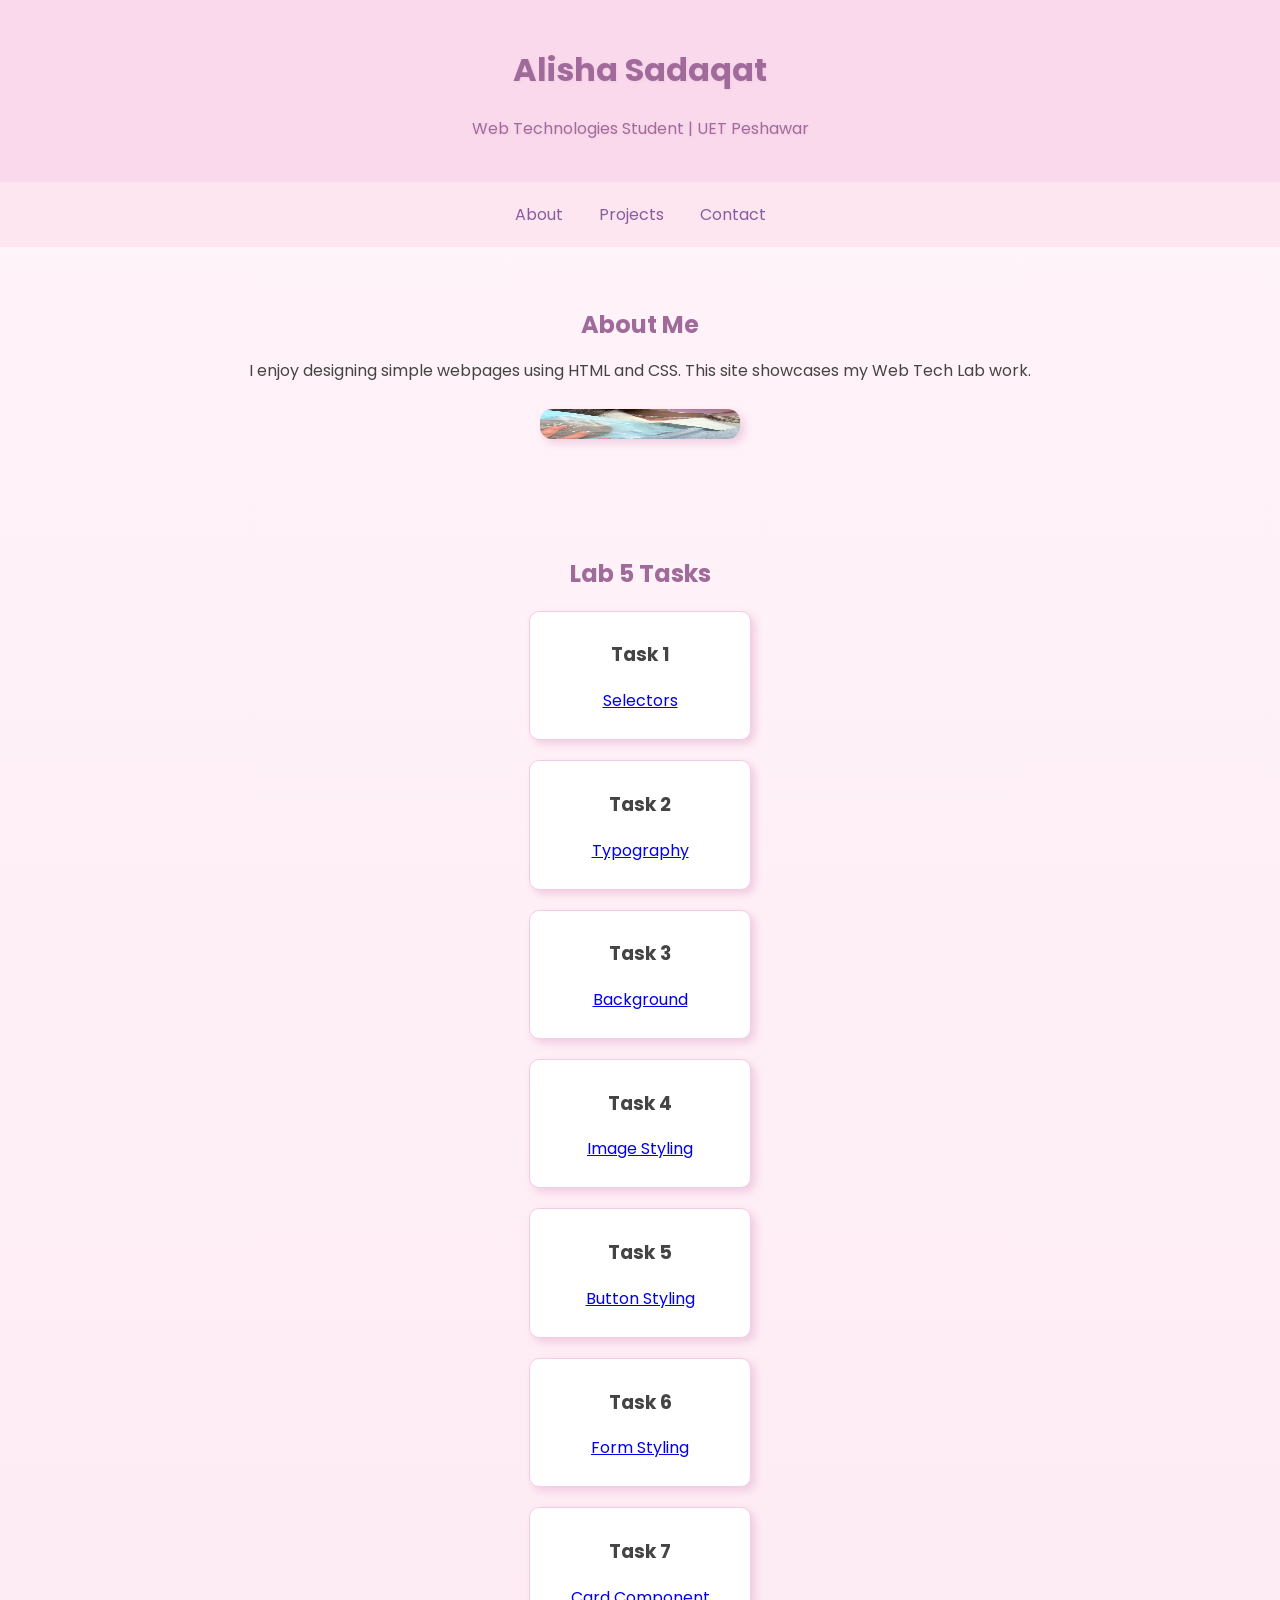
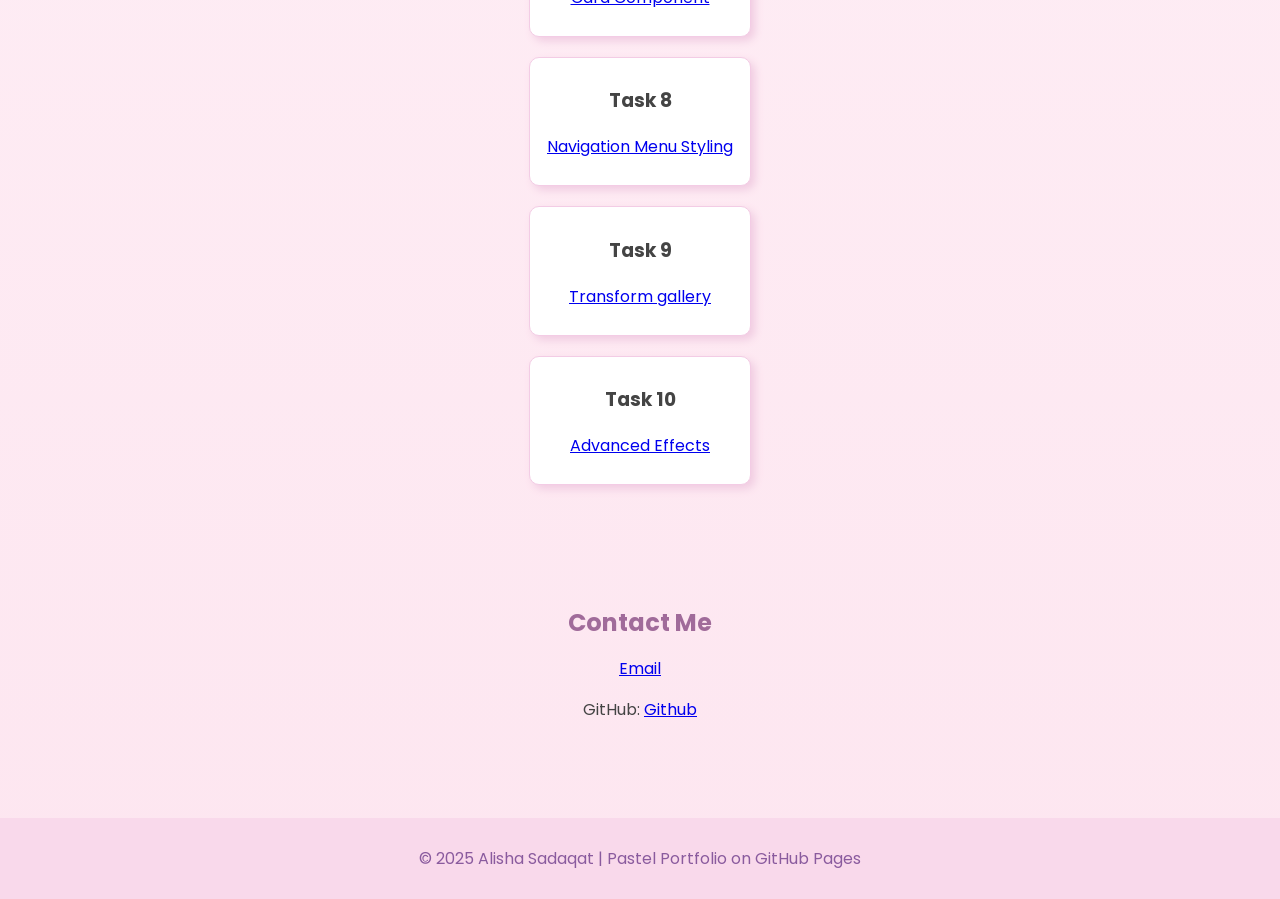
<file: index.html>
<!DOCTYPE html>
<html lang="en">
<head>
  <meta charset="UTF-8">
  <title>My GitHub Portfolio</title>
  <link href="https://fonts.googleapis.com/css2?family=Poppins:wght@400;500&family=Playfair+Display&display=swap" rel="stylesheet">
  <link rel="stylesheet" href="style.css">
</head>
<body>
  <header>
    <h1>Alisha Sadaqat</h1>
    <p>Web Technologies Student | UET Peshawar</p>
  </header>

  <nav>
    <a href="#about">About</a>
    <a href="#projects">Projects</a>
    <a href="#contact">Contact</a>
  </nav>

  <section id="about">
    <h2>About Me</h2>
    <p>I enjoy designing simple webpages using HTML and CSS.  
       This site showcases my Web Tech Lab work.</p>
    <img src="aly.jpg.jpeg" alt="Profile Photo" width="30px" height="30px">
  </section>

  <section id="Projects">
    <h2>Lab 5 Tasks</h2>
    <div class="card">
      <h3>Task 1</h3>
      <p> <a href="selectors.html">Selectors</a></p>
    </div>

     <div class="card">
      <h3>Task 2</h3>
      <p><a href="typography.html">Typography</a></p>
    </div>

     <div class="card">
      <h3>Task 3</h3>
      <p><a href="background.html">Background</a></p>
    </div>

     <div class="card">
      <h3>Task 4</h3>
      <p><a href="image-styling.html">Image Styling</a></p>
    </div>

     <div class="card">
      <h3>Task 5</h3>
      <p><a href="buttons.html">Button Styling</a></p>
    </div>

     <div class="card">
      <h3>Task 6</h3>
      <p><a href="form.html">Form Styling</a></p>
    </div>

     <div class="card">
      <h3>Task 7</h3>
      <p><a href="cards.html">Card Component</a></p>
    </div>

     <div class="card">
      <h3>Task 8</h3>
      <p><a href="navigation.html">Navigation Menu Styling</a></p>
    </div>

     <div class="card">
      <h3>Task 9</h3>
      <p><a href="image-styling.html">Transform gallery</a></p>
    </div>

     <div class="card">
      <h3>Task 10</h3>
      <p><a href="advancedeffects.html">Advanced Effects</a></p>
    </div>


  </section>

  <section id="contact">
    <h2>Contact Me</h2>
    <p><a href="mailto: 24pwbcs1107@uetpeshawar.edu.pk">Email</a></p>
    <p>GitHub: <a href="https://github.com/alishadoescoding">Github</a></p>
  </section>

  <footer>
    <p>© 2025 Alisha Sadaqat | Pastel Portfolio on GitHub Pages</p>
  </footer>
</body>
</html>
</file>
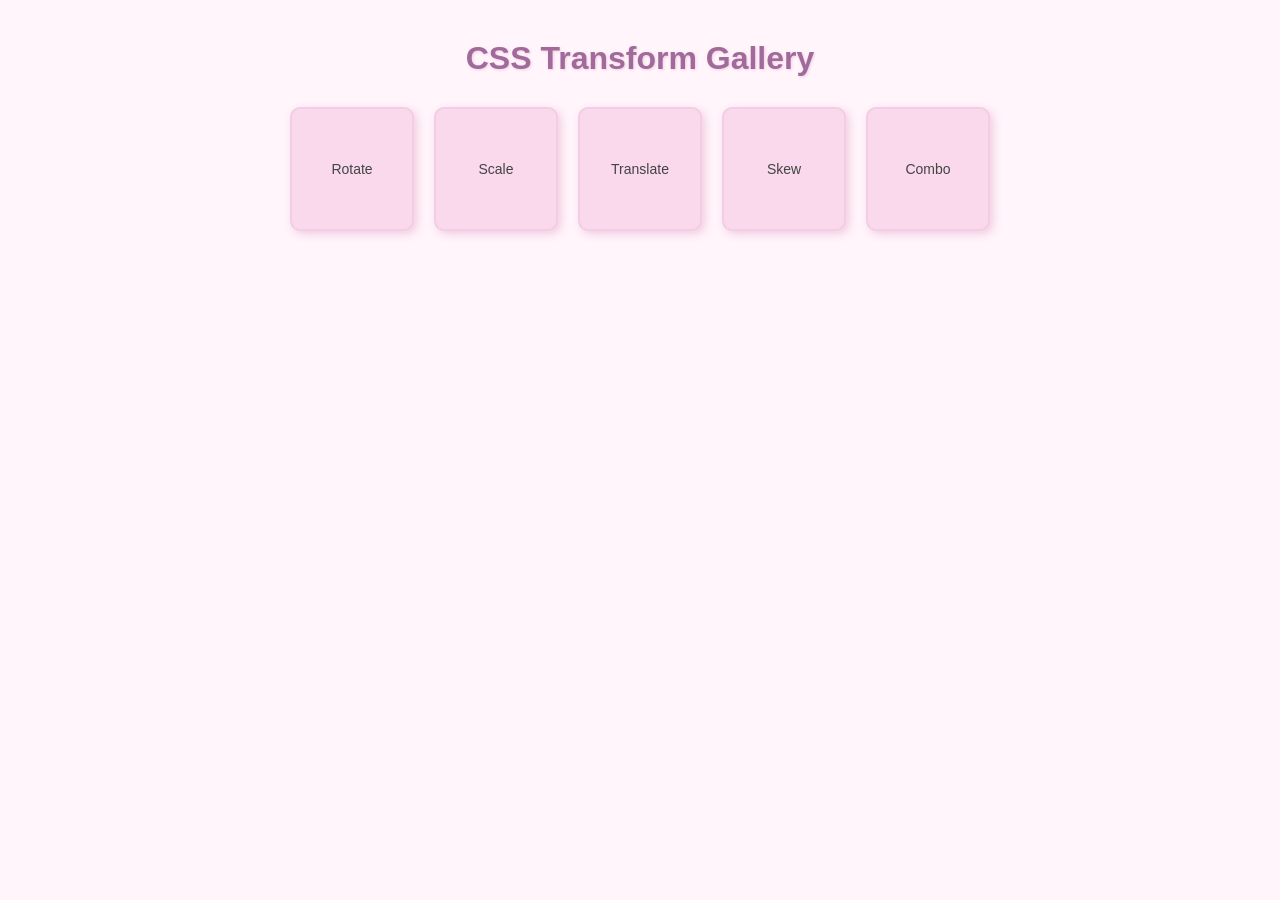
<file: advancedeffects.html>
<!DOCTYPE html>
<html lang="en">
<head>
  <meta charset="UTF-8">
  <title>CSS Transform Gallery</title>
  <style>
    body {
      background-color: #fff5fa;
      font-family: 'Poppins', sans-serif;
      color: #444;
      text-align: center;
      margin: 40px;
    }

    h1 {
      color: #a06b9a;
      text-shadow: 1px 1px 3px #f3cce5;
    }

    .gallery {
      display: flex;
      justify-content: center;
      flex-wrap: wrap;
      gap: 20px;
      margin-top: 30px;
    }

    .box {
      width: 120px;
      height: 120px;
      background-color: #f9d9eb;
      border: 2px solid #f3cce5;
      border-radius: 10px;
      box-shadow: 3px 3px 10px #f0cbe1;
      transition: 0.4s;
      display: flex;
      align-items: center;
      justify-content: center;
      font-size: 14px;
    }

    /* Transform examples */
    .rotate:hover {
      transform: rotate(20deg);
    }

    .scale:hover {
      transform: scale(1.2);
    }

    .translate:hover {
      transform: translateY(-20px);
    }

    .skew:hover {
      transform: skewX(15deg);
    }

    .combo:hover {
      transform: rotate(10deg) scale(1.1) translateY(-10px);
    }
  </style>
</head>
<body>

  <h1>CSS Transform Gallery</h1>

  <div class="gallery">
    <div class="box rotate">Rotate</div>
    <div class="box scale">Scale</div>
    <div class="box translate">Translate</div>
    <div class="box skew">Skew</div>
    <div class="box combo">Combo</div>
  </div>

</body>
</html>
</file>
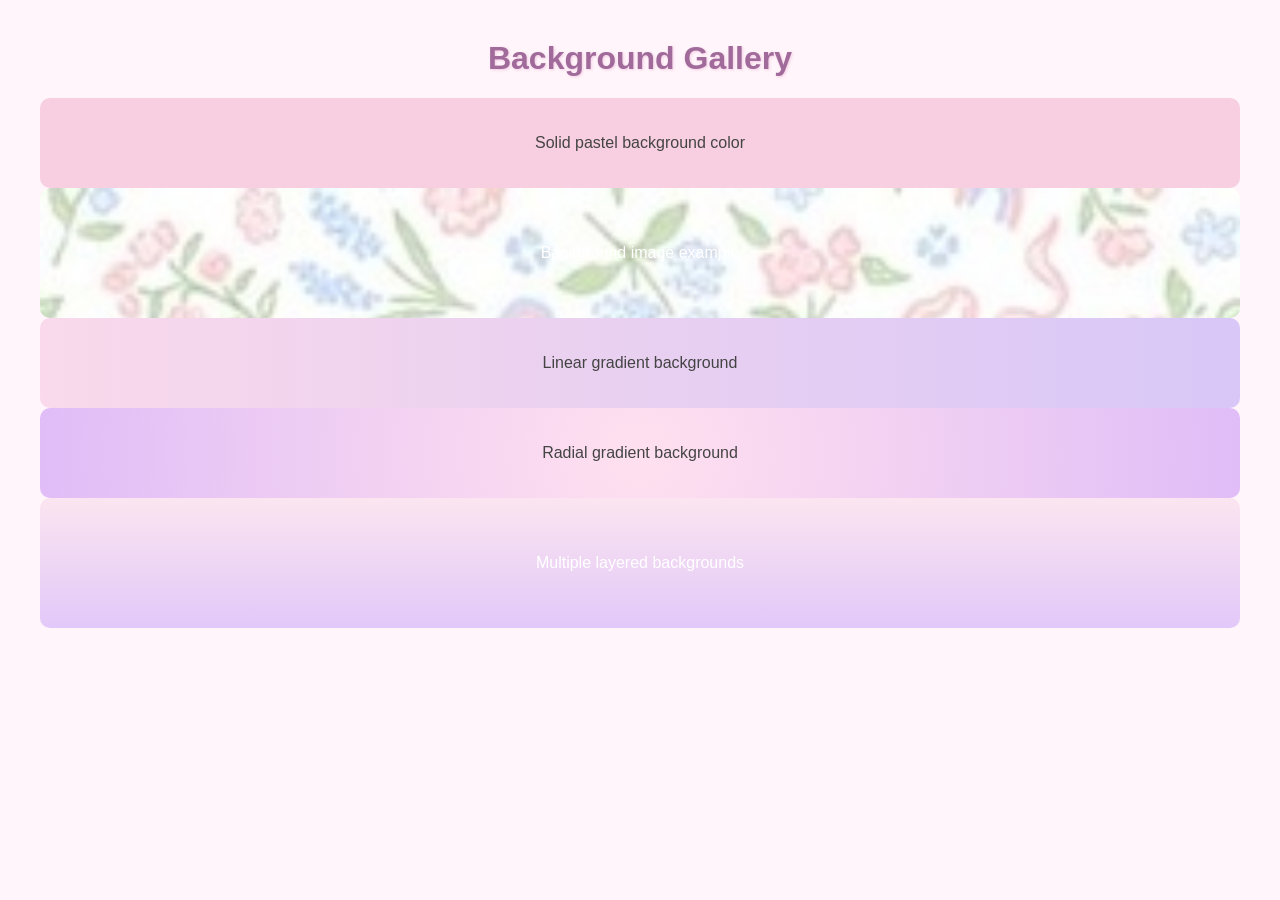
<file: background.html>
<!DOCTYPE html>
<html lang="en">
<head>
  <meta charset="UTF-8">
  <title>Background Gallery</title>
  <style>
    body {
      font-family: 'Poppins', sans-serif;
      background-color: #fff5fa;
      margin: 40px;
      color: #444;
      text-align: center;
    }

    h1 {
      color: #a06b9a;
      text-shadow: 1px 1px 3px #f3cce5;
    }

    /* Solid background */
    .solid {
      background-color: #f7cfe0;
      padding: 20px;
      border-radius: 10px;
    }

    /* Image background */
    .image-bg {
      background-image: url('cuteflowers.png');
      background-size: cover;
      background-repeat: no-repeat;
      color: white;
      padding: 40px;
      border-radius: 10px;
    }

    /* Linear gradient */
    .linear {
      background: linear-gradient(to right, #f9d9eb, #d8c7f7);
      padding: 20px;
      border-radius: 10px;
    }

    /* Radial gradient */
    .radial {
      background: radial-gradient(circle, #ffe0ef, #e0bdf7);
      padding: 20px;
      border-radius: 10px;
    }

    /* Multiple backgrounds */
    .multi {
      background:
        url('https://i.pinimg.com/736x/f0/ed/d2/f0edd2d2267986e6a55b90c7fa196f21.jpg') no-repeat center,
        linear-gradient(#fbe5f0, #e2c8f9);
      background-size: cover;
      padding: 40px;
      border-radius: 10px;
      color: white;
    }
  </style>
</head>
<body>

  <h1>Background Gallery</h1>

  <div class="solid">
    <p>Solid pastel background color</p>
  </div>

  <div class="image-bg">
    <p>Background image example</p>
  </div>

  <div class="linear">
    <p>Linear gradient background</p>
  </div>

  <div class="radial">
    <p>Radial gradient background</p>
  </div>

  <div class="multi">
    <p>Multiple layered backgrounds</p>
  </div>

</body>
</html>
</file>
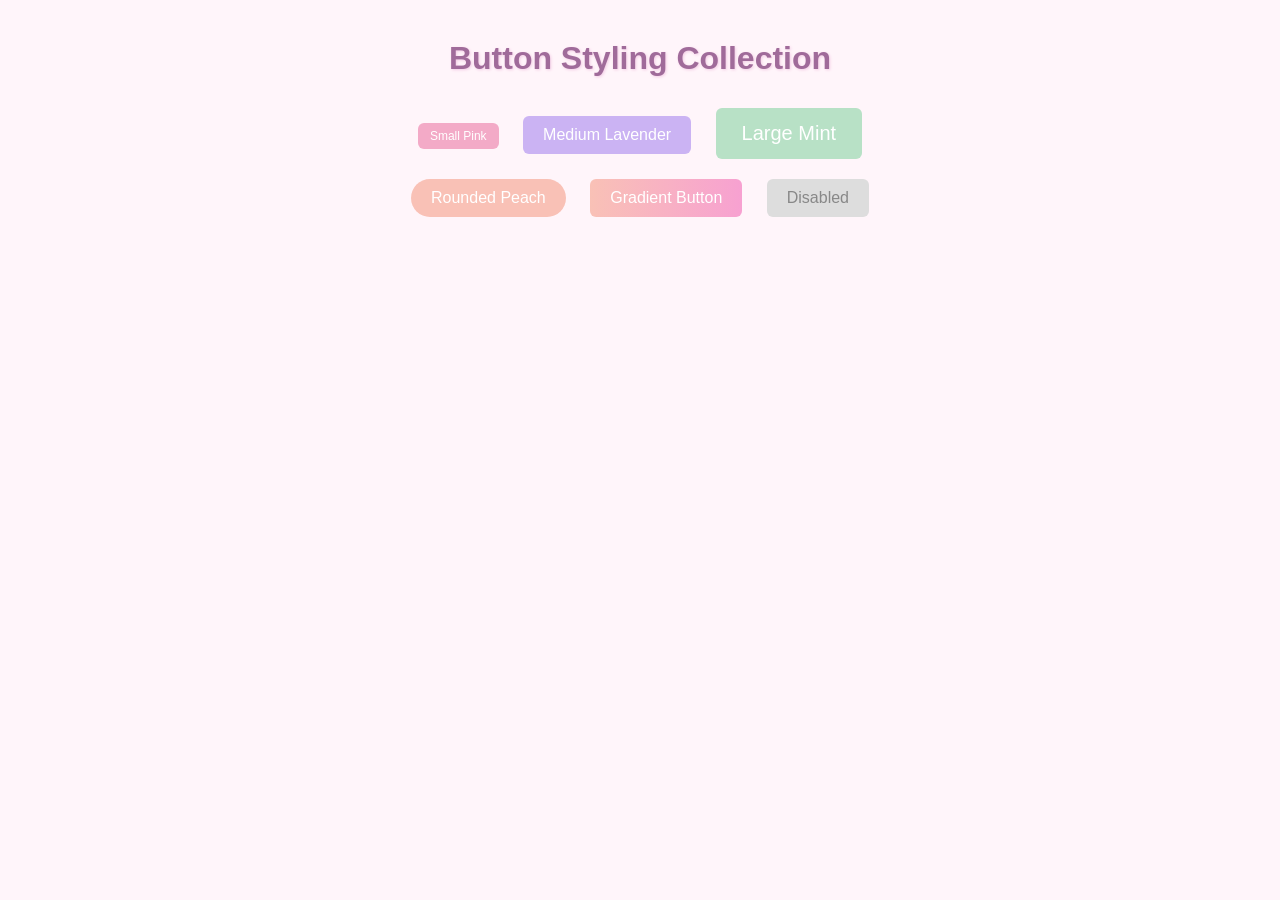
<file: buttons.html>
<!DOCTYPE html>
<html lang="en">
<head>
  <meta charset="UTF-8">
  <title>Button Styling Collection</title>
  <style>
    body {
      background-color: #fff5fa;
      font-family: 'Poppins', sans-serif;
      color: #444;
      text-align: center;
      margin: 40px;
    }

    h1 {
      color: #a06b9a;
      text-shadow: 1px 1px 3px #f3cce5;
    }

    /* Basic button style */
    button {
      border: none;
      color: white;
      padding: 10px 20px;
      margin: 10px;
      font-size: 16px;
      border-radius: 6px;
      cursor: pointer;
      transition: 0.3s;
    }

    /* Different sizes */
    .small { font-size: 12px; padding: 6px 12px; }
    .medium { font-size: 16px; padding: 10px 20px; }
    .large { font-size: 20px; padding: 14px 26px; }

    /* Different colors */
    .pink { background-color: #f3aac7; }
    .lavender { background-color: #cbb3f3; }
    .mint { background-color: #b8e1c6; }
    .peach { background-color: #f9c1b6; }

    /* Hover and focus effects */
    button:hover {
      opacity: 0.85;
      transform: scale(1.05);
    }

    button:focus {
      outline: 3px solid #f3cce5;
    }

    /* Rounded shapes */
    .round { border-radius: 30px; }

    /* Gradient buttons */
    .gradient {
      background: linear-gradient(to right, #f9c1b6, #f7a1d1);
    }

    /* Disabled state */
    .disabled {
      background-color: #ddd;
      color: #888;
      cursor: not-allowed;
    }
  </style>
</head>
<body>

  <h1>Button Styling Collection</h1>

  <div>
    <button class="small pink">Small Pink</button>
    <button class="medium lavender">Medium Lavender</button>
    <button class="large mint">Large Mint</button>
  </div>

  <div>
    <button class="medium peach round">Rounded Peach</button>
    <button class="medium gradient">Gradient Button</button>
    <button class="medium pink disabled" disabled>Disabled</button>
  </div>

</body>
</html>
</file>
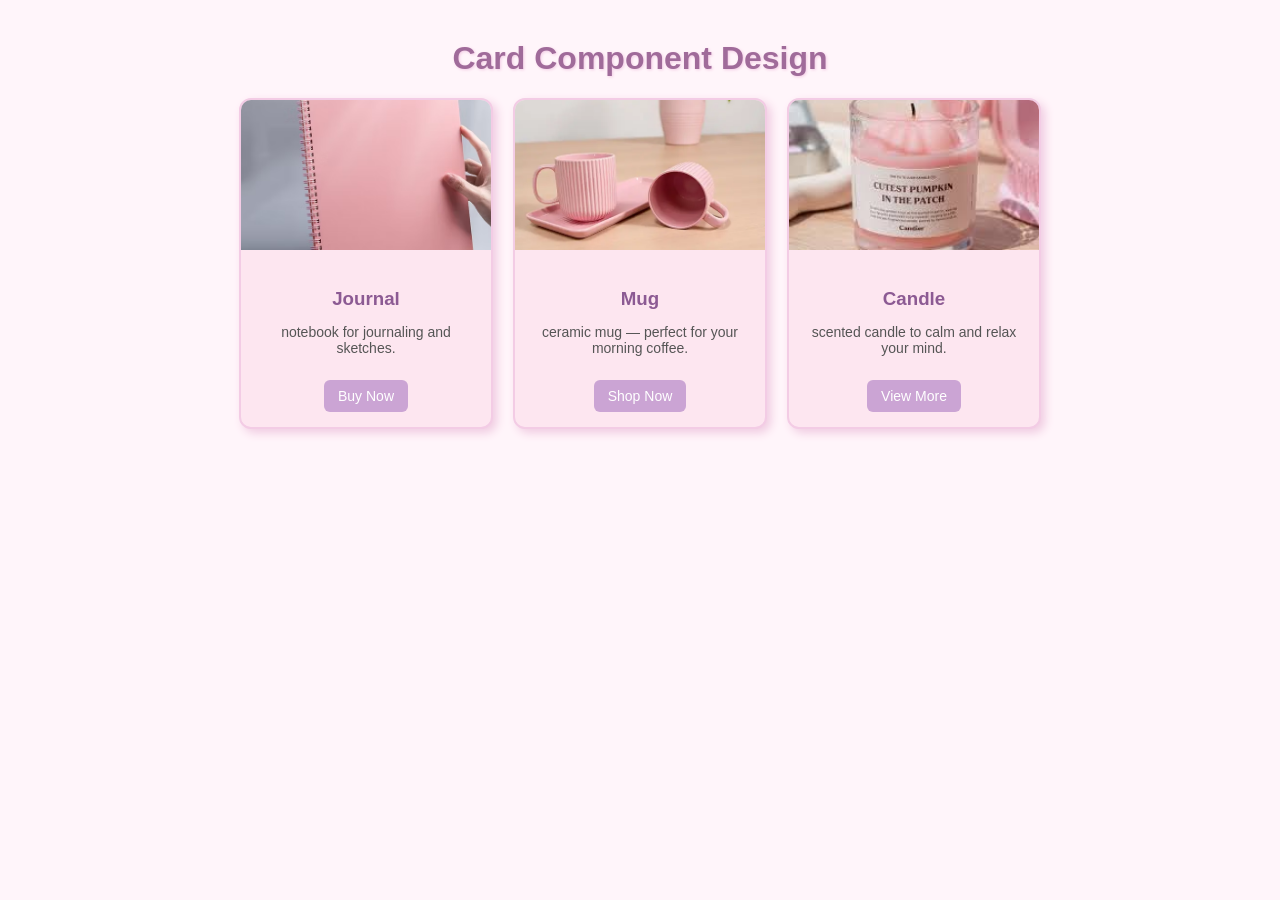
<file: cards.html>
<!DOCTYPE html>
<html lang="en">
<head>
  <meta charset="UTF-8">
  <title>Card Component Design</title>
  <style>
    body {
      background-color: #fff5fa;
      font-family: 'Poppins', sans-serif;
      color: #444;
      text-align: center;
      margin: 40px;
    }

    h1 {
      color: #a06b9a;
      text-shadow: 1px 1px 3px #f3cce5;
    }

    .card-container {
      display: flex;
      justify-content: center;
      gap: 20px;
      flex-wrap: wrap;
    }

    .card {
      background-color: #fde6f0;
      border: 2px solid #f3cce5;
      border-radius: 12px;
      width: 250px;
      box-shadow: 4px 4px 10px #f0cbe1;
      transition: 0.3s;
    }

    .card img {
      width: 100%;
      height: 150px;
      border-radius: 10px 10px 0 0;
      object-fit: cover;
    }

    .card-content {
      padding: 15px;
    }

    .card h3 {
      color: #8c5a93;
      margin-bottom: 5px;
    }

    .card p {
      font-size: 14px;
      color: #555;
    }

    .card button {
      margin-top: 10px;
      background-color: #cba4d4;
      border: none;
      color: white;
      padding: 8px 14px;
      border-radius: 6px;
      cursor: pointer;
      font-size: 14px;
      transition: 0.3s;
    }

    .card button:hover {
      background-color: #b685c0;
      transform: scale(1.05);
    }

    .card:hover {
      transform: translateY(-5px);
      box-shadow: 6px 6px 15px #eacbe5;
    }
  </style>
</head>
<body>

  <h1>Card Component Design</h1>

  <div class="card-container">
    <div class="card">
      <img src="journal.png" alt="Product 1">
      <div class="card-content">
        <h3>Journal</h3>
        <p>notebook for journaling and sketches.</p>
        <button>Buy Now</button>
      </div>
    </div>

    <div class="card">
      <img src="mug.png" alt="Product 2">
      <div class="card-content">
        <h3>Mug</h3>
        <p>ceramic mug — perfect for your morning coffee.</p>
        <button>Shop Now</button>
      </div>
    </div>

    <div class="card">
      <img src="candle.png" alt="Product 3">
      <div class="card-content">
        <h3>Candle</h3>
        <p>scented candle to calm and relax your mind.</p>
        <button>View More</button>
      </div>
    </div>
  </div>

</body>
</html>
</file>
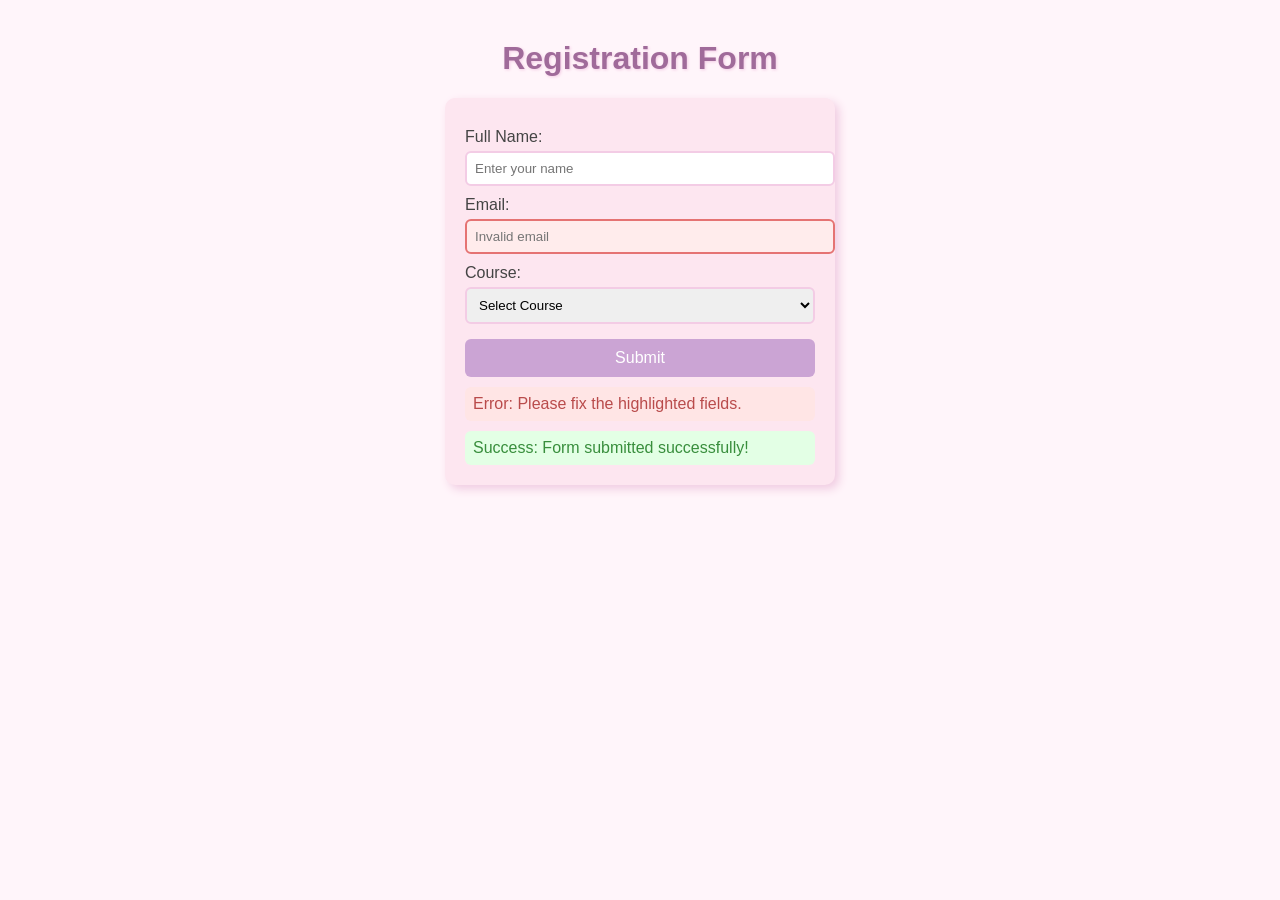
<file: form.html>
<!DOCTYPE html>
<html lang="en">
<head>
  <meta charset="UTF-8">
  <title>Form Styling</title>
  <style>
    body {
      background-color: #fff5fa;
      font-family: 'Poppins', sans-serif;
      color: #444;
      margin: 40px;
    }

    h1 {
      text-align: center;
      color: #a06b9a;
      text-shadow: 1px 1px 3px #f3cce5;
    }

    form {
      background-color: #fde6f0;
      width: 350px;
      margin: auto;
      padding: 20px;
      border-radius: 10px;
      box-shadow: 4px 4px 10px #f0cbe1;
    }

    label {
      display: block;
      margin-top: 10px;
      font-weight: 500;
    }

    input, select {
      width: 100%;
      padding: 8px;
      border: 2px solid #f3cce5;
      border-radius: 6px;
      margin-top: 5px;
      font-family: inherit;
      transition: 0.3s;
    }

    input:focus, select:focus {
      border-color: #a06b9a;
      background-color: #fff0f6;
      outline: none;
    }

    .btn {
      margin-top: 15px;
      background-color: #cba4d4;
      color: white;
      border: none;
      padding: 10px;
      border-radius: 6px;
      cursor: pointer;
      width: 100%;
      font-size: 16px;
      transition: 0.3s;
    }

    .btn:hover {
      background-color: #b685c0;
      transform: scale(1.02);
    }

    /* Error & success states */
    .error {
      border-color: #e57373;
      background-color: #ffecec;
    }

    .success {
      border-color: #81c784;
      background-color: #ecffec;
    }

    .message {
      margin-top: 10px;
      padding: 8px;
      border-radius: 6px;
    }

    .error-text {
      background-color: #ffe5e5;
      color: #b94b4b;
    }

    .success-text {
      background-color: #e3ffe5;
      color: #388e3c;
    }
  </style>
</head>
<body>

  <h1>Registration Form</h1>

  <form>
    <label>Full Name:</label>
    <input type="text" placeholder="Enter your name">

    <label>Email:</label>
    <input type="email" class="error" placeholder="Invalid email">

    <label>Course:</label>
    <select>
      <option>Select Course</option>
      <option>Web Technologies</option>
      <option>Database Systems</option>
      <option>Operating Systems</option>
    </select>

    <button type="submit" class="btn">Submit</button>

    <div class="message error-text">Error: Please fix the highlighted fields.</div>
    <div class="message success-text">Success: Form submitted successfully!</div>
  </form>

</body>
</html>
</file>
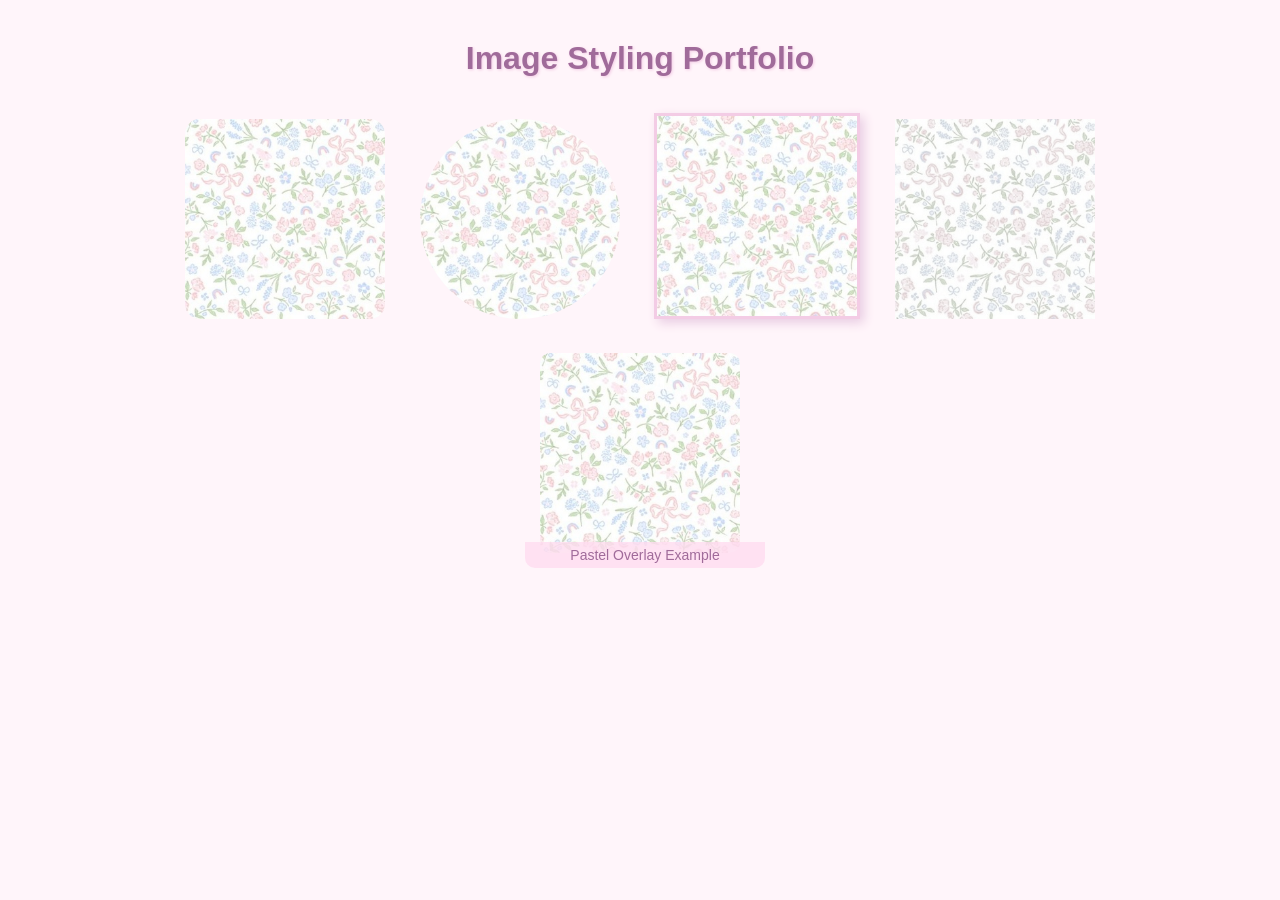
<file: image-styling.html>
<!DOCTYPE html>
<html lang="en">
<head>
  <meta charset="UTF-8">
  <title>Image Styling Portfolio</title>
  <style>
    body {
      background-color: #fff5fa;
      font-family: 'Poppins', sans-serif;
      color: #444;
      text-align: center;
      margin: 40px;
    }

    h1 {
      color: #a06b9a;
      text-shadow: 1px 1px 3px #f3cce5;
    }

    img {
      width: 200px;
      height: 200px;
      margin: 15px;
      transition: 0.4s;
    }

    /* Rounded corners */
    .rounded {
      border-radius: 15px;
    }

    /* Circular image */
    .circle {
      border-radius: 50%;
    }

    /* Border and shadow */
    .bordered {
      border: 3px solid #f3cce5;
      box-shadow: 4px 4px 10px #e9cde3;
    }

    /* Hover effect */
    img:hover {
      transform: scale(1.05);
      filter: brightness(1.1);
    }

    /* Filter example */
    .filter {
      filter: grayscale(60%);
    }

    /* Overlay container */
    .overlay-container {
      position: relative;
      display: inline-block;
    }

    .overlay-container img {
      display: block;
      border-radius: 10px;
    }

    .overlay-text {
      position: absolute;
      bottom: 0;
      background: rgba(255, 220, 240, 0.8);
      width: 100%;
      color: #a06b9a;
      padding: 5px;
      font-size: 14px;
      border-radius: 0 0 10px 10px;
    }
  </style>
</head>
<body>

  <h1>Image Styling Portfolio</h1>

  <div>
    <img src="cuteflowers.png" class="rounded" alt="Rounded image">
    <img src="cuteflowers.png" class="circle" alt="Circular image">
    <img src="cuteflowers.png" class="bordered" alt="Bordered image">
    <img src="cuteflowers.png" class="filter" alt="Filtered image">
  </div>

  <div class="overlay-container">
    <img src="cuteflowers.png" alt="Overlay image">
    <div class="overlay-text">Pastel Overlay Example</div>
  </div>

</body>
</html>
</file>
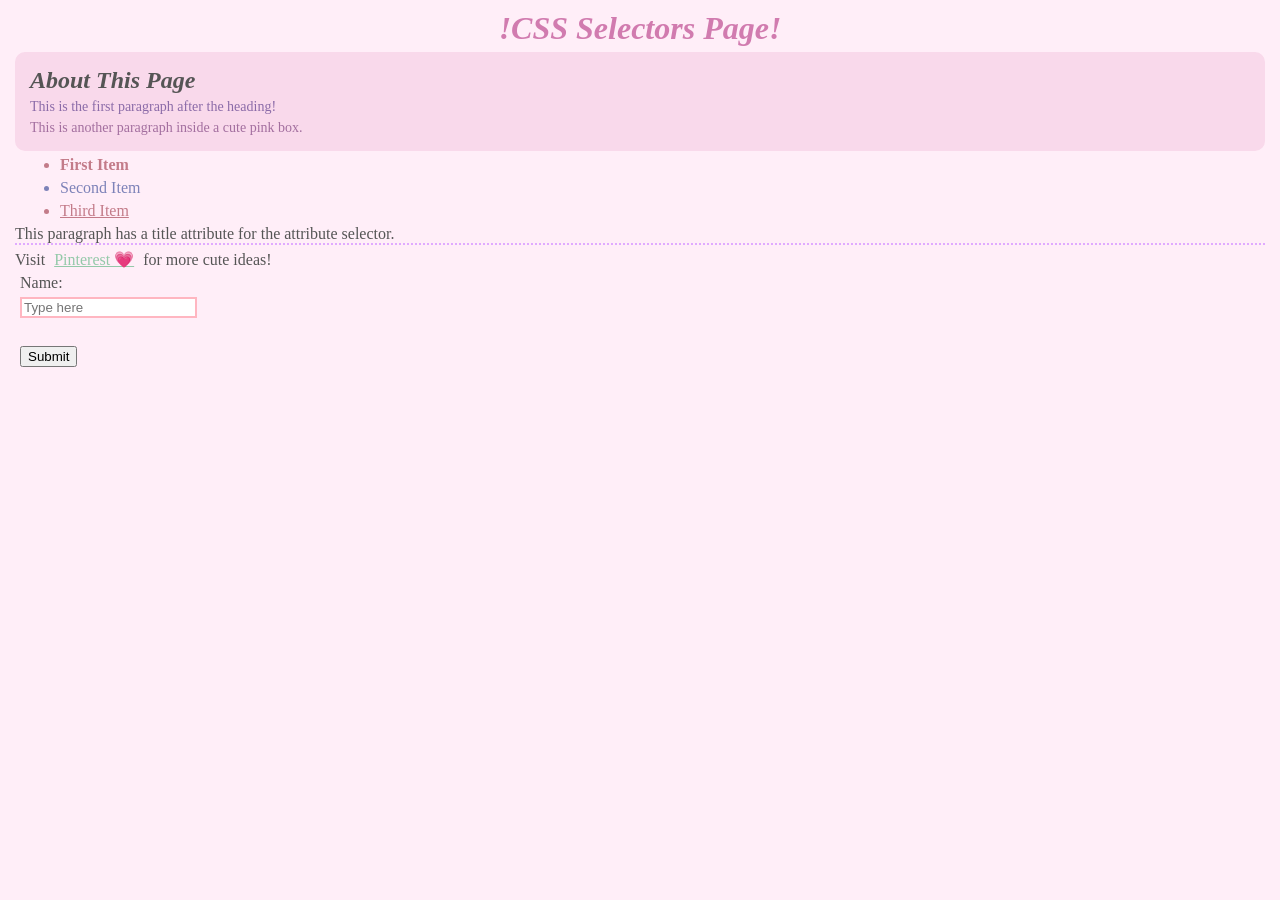
<file: selectors.html>
<!DOCTYPE html>
<html>
<head>
  <title>CSS Selectors Page</title>
  <style>


    /* 🌷 Step 2: Basic selectors */
    body { 
      background-color: #ffeef8; 
      font-family:'Times New Roman', Times, serif; 
      color: #555; 
    } /* element selector */

    #main-title {
      color: #d17baf; 
      text-align: center;
    } /* id selector */

    .box {
      background-color: #f9d9eb; 
      padding: 10px;
      border-radius: 10px;
    } /* class selector */

    * { 
      margin: 5px; 
    } /* universal selector */

    h1, h2 {
      font-style: italic;
    } /* group selector */

    /* 🌼 Step 3: Attribute selectors */
    input[type="text"] { border: 2px solid #ffb6c1; }
    a[href^="https"] { color: #94c9a9; }
    [title~="info"] { border-bottom: 2px dotted #e0aaff; }

    /* 🌸 Step 4: Combinators */
    div p { color: #a36f9f; }     /* descendant */
    ul > li { color: #c37b89; }   /* child */
    h2 + p { color: #8b6ba8; }    /* adjacent sibling */
    h2 ~ p { font-size: 14px; }   /* general sibling */

    /* 💕 Step 5: Pseudo-classes */
    a:hover { color: #ff66b3; }
    li:first-child { font-weight: bold; }
    li:last-child { text-decoration: underline; }
    li:nth-child(2) { color: #7d82b8; }
    input:focus { background-color: #fff0f5; }

    /* ✨ Step 6: Pseudo-elements */
    h1::before { content: "!"; }
    h1::after { content: "!"; }
  </style>
</head>
<body>

  <h1 id="main-title">CSS Selectors Page</h1>

  <div class="box">
    <h2>About This Page</h2>
    <p>This is the first paragraph after the heading!</p>
    <p>This is another paragraph inside a cute pink box.</p>
  </div>

  <ul>
    <li>First Item</li>
    <li>Second Item</li>
    <li>Third Item</li>
  </ul>

  <p title="extra info">This paragraph has a title attribute for the attribute selector.</p>

  <p>Visit <a href="https://pinterest.com">Pinterest 💗</a> for more cute ideas!</p>

  <form>
    <label>Name:</label><br>
    <input type="text" placeholder="Type here"><br><br>
    <input type="submit" value="Submit">
  </form>

</body>
</html>
</file>
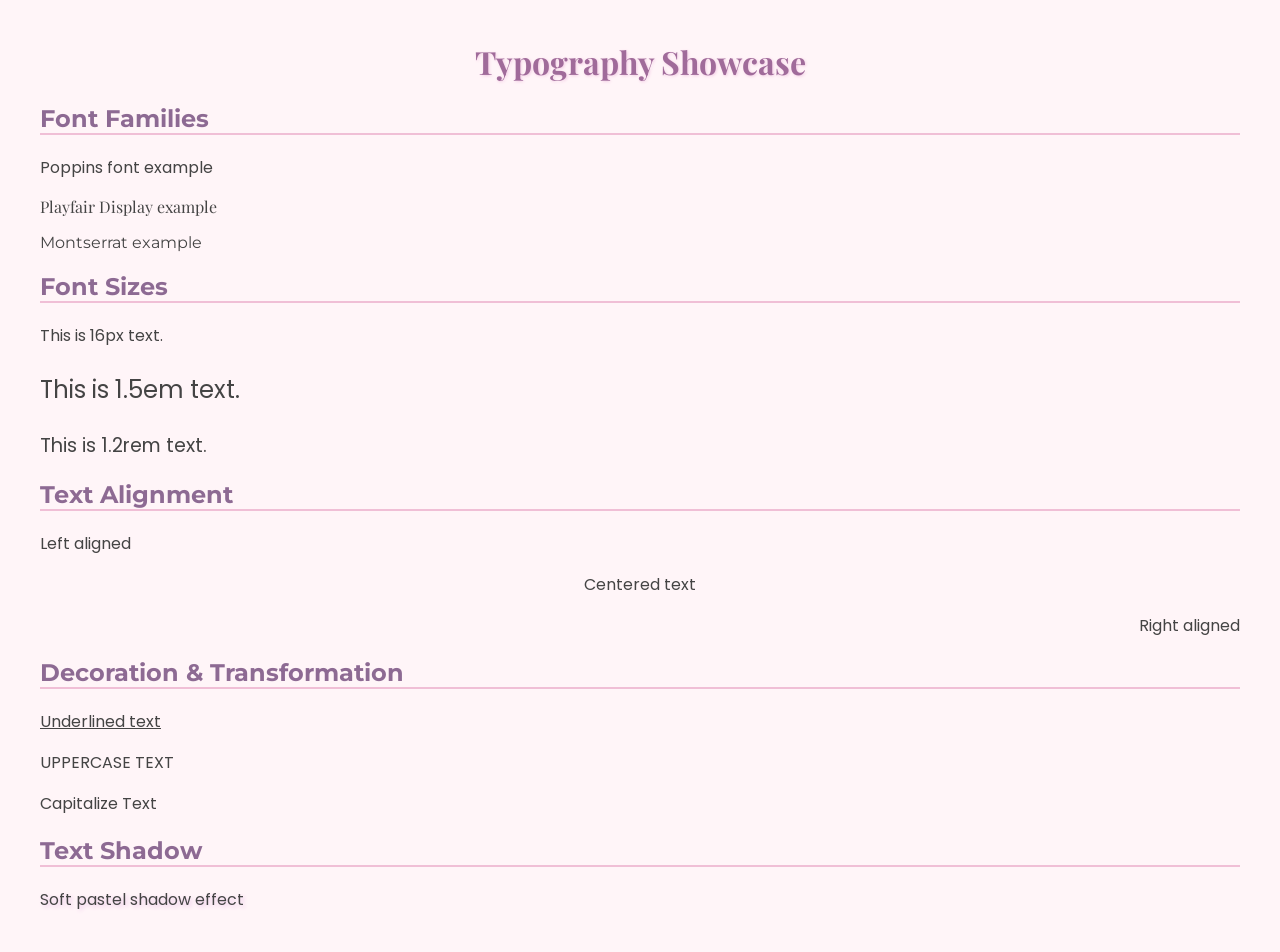
<file: typography.html>
<!DOCTYPE html>
<html lang="en">
<head>
  <meta charset="UTF-8">
  <title>Typography Showcase</title>

  <!-- Google Fonts -->
  <link href="https://fonts.googleapis.com/css2?family=Poppins:wght@400&family=Playfair+Display&family=Montserrat:wght@500&display=swap" rel="stylesheet">

  <style>
    body {
      background-color: #fff5f8;
      color: #444;
      font-family: 'Poppins', sans-serif;
      margin: 40px;
    }

    h1 {
      font-family: 'Playfair Display', serif;
      color: #a06b9a;
      text-align: center;
      text-shadow: 1px 1px 3px #f3cce5;
    }

    h2 {
      font-family: 'Montserrat', sans-serif;
      color: #8d6a93;
      border-bottom: 2px solid #f0bfd6;
    }

    /* Font size examples */
    .px { font-size: 16px; }
    .em { font-size: 1.5em; }
    .rem { font-size: 1.2rem; }

    /* Alignment examples */
    .left { text-align: left; }
    .center { text-align: center; }
    .right { text-align: right; }

    /* Decoration and transform */
    .underline { text-decoration: underline; }
    .uppercase { text-transform: uppercase; }
    .capitalize { text-transform: capitalize; }

    /* Shadow */
    .shadow { text-shadow: 2px 2px 4px #eac5e8; }
  </style>
</head>
<body>

  <h1>Typography Showcase</h1>

  <h2>Font Families</h2>
  <p style="font-family:'Poppins'">Poppins font example</p>
  <p style="font-family:'Playfair Display'">Playfair Display example</p>
  <p style="font-family:'Montserrat'">Montserrat example</p>

  <h2>Font Sizes</h2>
  <p class="px">This is 16px text.</p>
  <p class="em">This is 1.5em text.</p>
  <p class="rem">This is 1.2rem text.</p>

  <h2>Text Alignment</h2>
  <p class="left">Left aligned</p>
  <p class="center">Centered text</p>
  <p class="right">Right aligned</p>

  <h2>Decoration & Transformation</h2>
  <p class="underline">Underlined text</p>
  <p class="uppercase">uppercase text</p>
  <p class="capitalize">capitalize text</p>

  <h2>Text Shadow</h2>
  <p class="shadow">Soft pastel shadow effect</p>

</body>
</html>
</file>
<file: style.css>
body {
  background: linear-gradient(#fff5fa, #fde6f0);
  font-family: 'Poppins', sans-serif;
  color: #444;
  margin: 0;
}

header {
  background-color: #f9d9eb;
  text-align: center;
  padding: 25px 8px;
  color: #a06b9a;
  text-shadow: 1px 1px 3px #f3cce5;
}

nav {
  background-color: #fde6f0;
  text-align: center;
  padding: 12px;
}

nav a {
  color: #8a5b9e;
  text-decoration: none;
  padding: 8px 16px;
  display: inline-block;
  transition: 0.3s;
}

nav a:hover {
  background-color: #f3cce5;
  border-radius: 6px;
}

section {
  padding: 40px 20px;
  text-align: center;
}

section h2 {
  color: #a06b9a;
  margin-bottom: 10px;
}

img {
  width: 200px;
  border-radius: 12px;
  box-shadow: 4px 4px 10px #f0cbe1;
  margin: 10px;
  transition: 0.3s;
}

img:hover {
  transform: scale(1.05);
}

.card {
  background-color: #fff;
  border: 1px solid #f3cce5;
  border-radius: 10px;
  box-shadow: 4px 4px 8px #f0cbe1;
  width: 200px;
  margin: 20px auto;
  padding: 10px;
}

.card img {
  width: 100%;
  border-radius: 8px;
}

footer {
  background-color: #f9d9eb;
  text-align: center;
  padding: 12px;
  color: #8a5b9e;
  margin-top: 40px;
}

/* Responsive */
@media (max-width: 600px) {
  img {
    width: 90%;
  }
  nav a {
    display: block;
    margin: 5px 0;
  }
}
</file>
